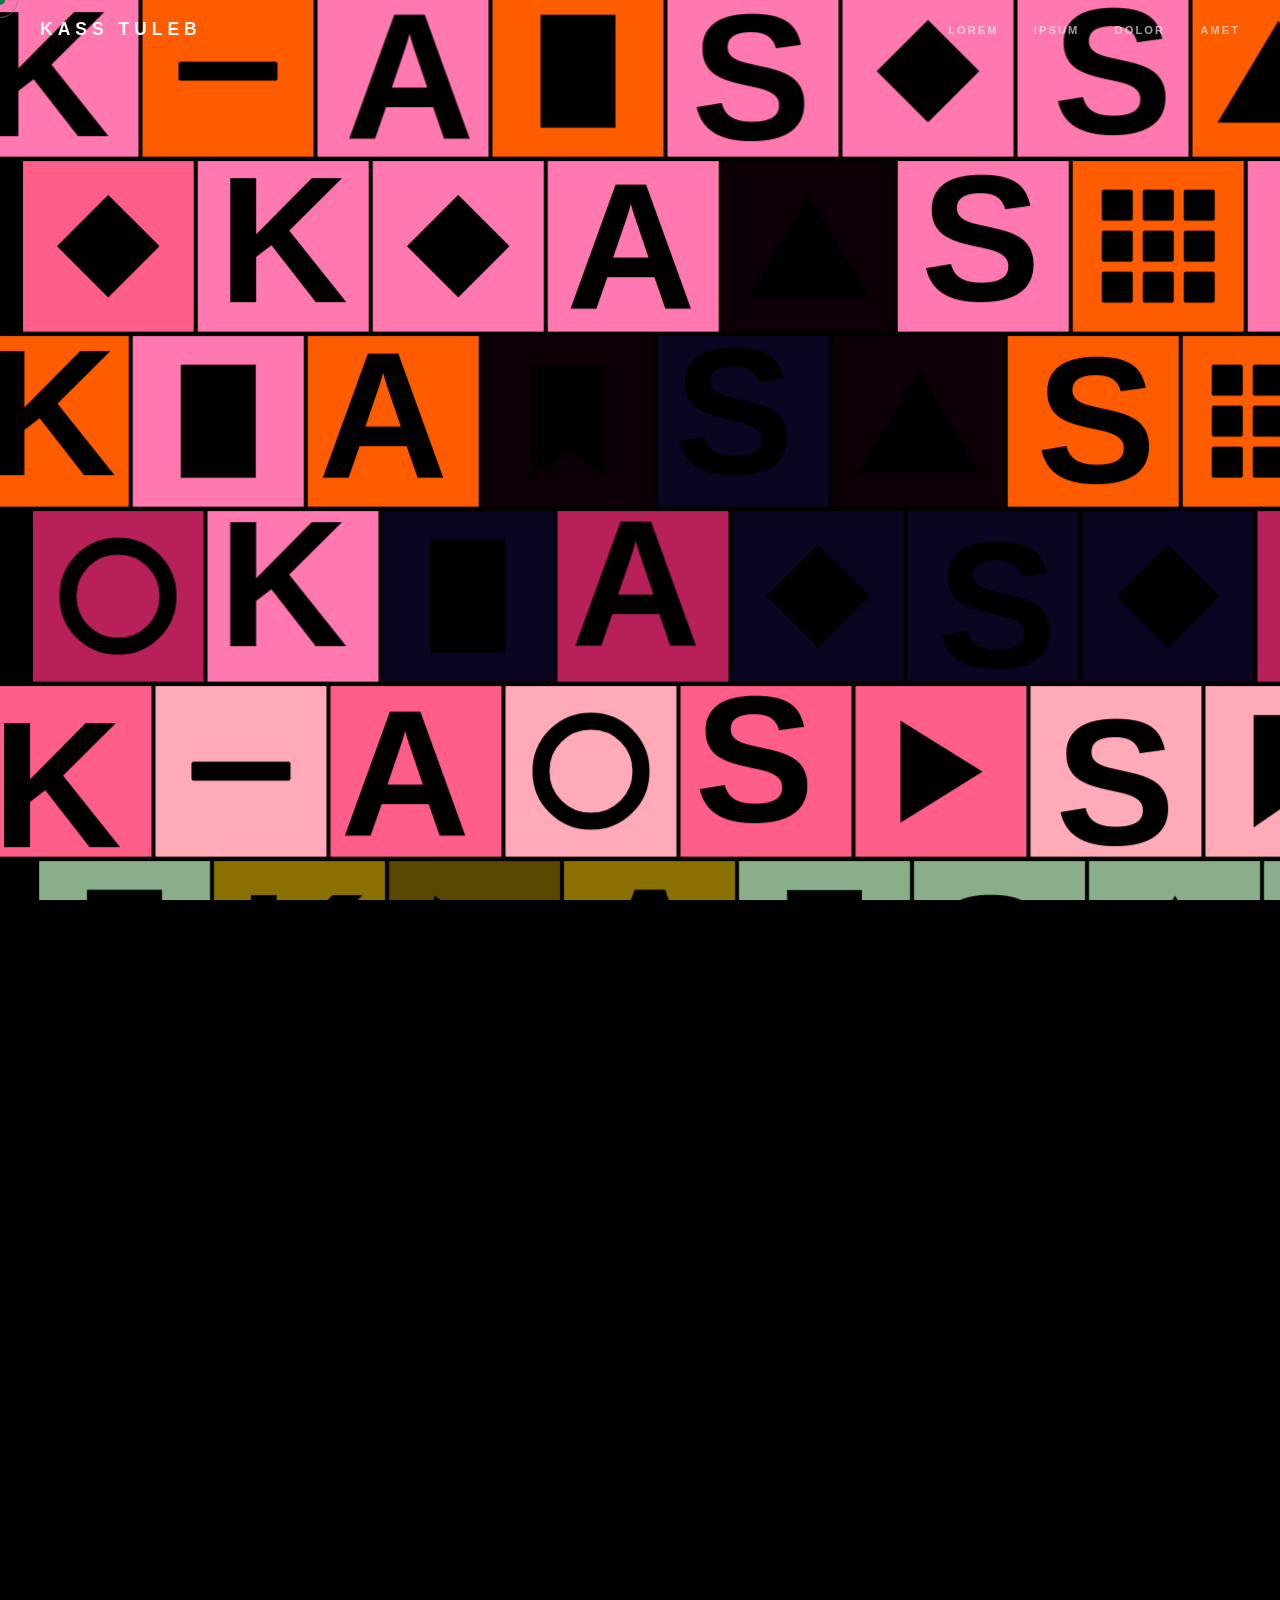
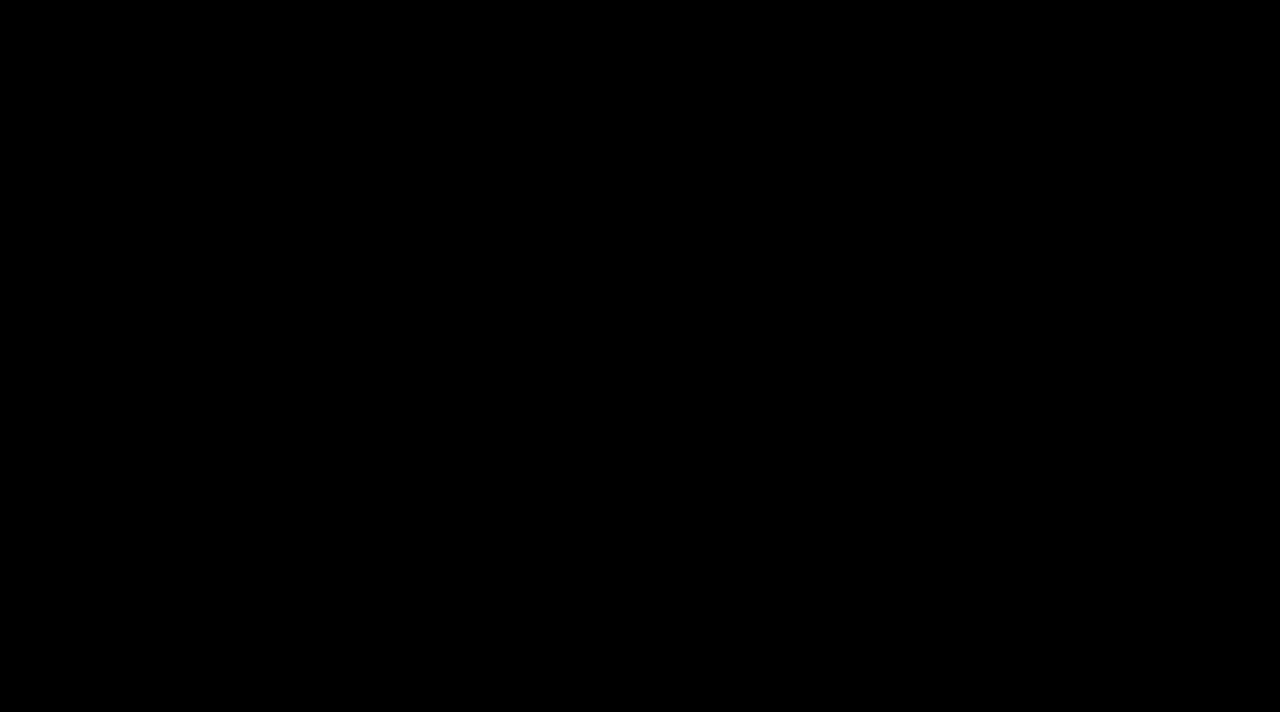
<file: index.html>
<!DOCTYPE html>
<html lang="et">
<head>
  <meta charset="UTF-8"/>
  <meta name="viewport" content="width=device-width, initial-scale=1.0"/>
  <title>Kass Tuleb</title>
  <style>
    *, *::before, *::after { box-sizing: border-box; margin: 0; padding: 0; }

    :root {
      --pink: #ff7bc0;
      --pink-deep: #e0437a;
      --orange: #ff5c00;
      --black: #000000;
      --white: #fff8f5;
      --window-hover: #ffd76e;
      --ease: cubic-bezier(0.16, 1, 0.3, 1);
    }

    html, body {
      width: 100%;
      height: 100%;
      overflow: hidden;
      background: var(--black);
      font-family: 'Helvetica Neue', Helvetica, Arial, sans-serif;
      cursor: none;
    }

    .cursor {
      position: fixed;
      width: 10px;
      height: 10px;
      background: var(--white);
      border-radius: 50%;
      pointer-events: none;
      z-index: 9999;
      transform: translate(-50%, -50%);
      transition: width 0.3s var(--ease), height 0.3s var(--ease), background 0.3s;
      mix-blend-mode: difference;
    }

    .cursor-ring {
      position: fixed;
      width: 36px;
      height: 36px;
      border: 1.5px solid rgba(255,255,255,.8);
      border-radius: 50%;
      pointer-events: none;
      z-index: 9998;
      transform: translate(-50%, -50%);
      transition: all 0.12s var(--ease);
      opacity: 0.45;
      mix-blend-mode: difference;
    }

    body:has(a:hover) .cursor,
    body:has(button:hover) .cursor,
    body:has(.castle-window:hover) .cursor {
      width: 22px;
      height: 22px;
      background: var(--window-hover);
    }

    body:has(a:hover) .cursor-ring,
    body:has(button:hover) .cursor-ring,
    body:has(.castle-window:hover) .cursor-ring {
      width: 56px;
      height: 56px;
      opacity: 0.18;
      border-color: var(--window-hover);
    }

    nav {
      position: fixed;
      top: 0;
      left: 0;
      right: 0;
      z-index: 500;
      height: 58px;
      display: flex;
      align-items: center;
      justify-content: space-between;
      padding: 0 2.5rem;
    }

    .nav-logo {
      font-weight: 900;
      font-size: 1.1rem;
      letter-spacing: 0.28em;
      text-transform: uppercase;
      color: var(--white);
      text-decoration: none;
      position: relative;
      z-index: 1;
      mix-blend-mode: difference;
    }

    .nav-links {
      display: flex;
      gap: 2.2rem;
      list-style: none;
    }

    .nav-links a {
      font-size: 0.7rem;
      font-weight: 600;
      letter-spacing: 0.18em;
      text-transform: uppercase;
      color: var(--white);
      text-decoration: none;
      opacity: 0.65;
      transition: opacity 0.2s;
      position: relative;
      mix-blend-mode: difference;
    }

    .nav-links a::after {
      content: '';
      position: absolute;
      bottom: -2px;
      left: 0;
      right: 0;
      height: 1px;
      background: currentColor;
      transform: scaleX(0);
      transition: transform 0.25s var(--ease);
    }

    .nav-links a:hover { opacity: 1; }
    .nav-links a:hover::after { transform: scaleX(1); }

    .mosaic-stage {
      position: fixed;
      inset: 0;
      z-index: 10;
      overflow: hidden;
      pointer-events: none;
    }

    .mosaic-stage.active { pointer-events: all; }

    .v-belt {
      display: flex;
      flex-direction: column;
      gap: 4px;
      will-change: transform;
    }

    .h-row {
      display: flex;
      gap: 4px;
      flex-shrink: 0;
      will-change: transform;
    }

    .tile {
      flex-shrink: 0;
      display: flex;
      align-items: center;
      justify-content: center;
      overflow: hidden;
      position: relative;
      transition: transform 1.2s var(--ease), opacity 0.8s ease;
    }

    .tile-letter {
      font-family: 'Helvetica Neue', Helvetica, Arial, sans-serif;
      font-weight: 900;
      font-size: calc(var(--ts) * 1.05);
      line-height: 1;
      color: var(--black);
      user-select: none;
      position: absolute;
    }

    .shape {
      position: absolute;
      background: var(--black);
    }

    .s-circle {
      border-radius: 50%;
      width: calc(var(--ts) * 0.72);
      height: calc(var(--ts) * 0.72);
    }

    .s-circle-o {
      border-radius: 50%;
      background: transparent !important;
      border: calc(var(--ts) * 0.1) solid var(--black);
      width: calc(var(--ts) * 0.68);
      height: calc(var(--ts) * 0.68);
    }

    .s-hex {
      width: calc(var(--ts) * 0.7);
      height: calc(var(--ts) * 0.7);
      clip-path: polygon(25% 0%,75% 0%,100% 50%,75% 100%,25% 100%,0% 50%);
    }

    .s-tri {
      width: 0;
      height: 0;
      background: transparent !important;
      border-left: calc(var(--ts) * 0.36) solid transparent;
      border-right: calc(var(--ts) * 0.36) solid transparent;
      border-bottom: calc(var(--ts) * 0.6) solid var(--black);
    }

    .s-dash {
      width: calc(var(--ts) * 0.58);
      height: calc(var(--ts) * 0.11);
      border-radius: 2px;
    }

    .s-rect {
      width: calc(var(--ts) * 0.44);
      height: calc(var(--ts) * 0.66);
    }

    .s-grid {
      width: calc(var(--ts) * 0.66);
      height: calc(var(--ts) * 0.66);
      background: transparent !important;
      display: grid;
      grid-template-columns: repeat(3,1fr);
      gap: calc(var(--ts) * 0.055);
    }

    .s-grid span { background: var(--black); border-radius: 2px; }

    .s-bars {
      width: calc(var(--ts) * 0.58);
      height: calc(var(--ts) * 0.66);
      background: transparent !important;
      display: flex;
      gap: calc(var(--ts) * 0.08);
    }

    .s-bars span { flex: 1; background: var(--black); }

    .s-bookmark {
      width: calc(var(--ts) * 0.44);
      height: calc(var(--ts) * 0.66);
      clip-path: polygon(0 0,100% 0,100% 100%,50% 77%,0 100%);
    }

    .s-arrow {
      width: 0;
      height: 0;
      background: transparent !important;
      border-top: calc(var(--ts) * 0.3) solid transparent;
      border-bottom: calc(var(--ts) * 0.3) solid transparent;
      border-left: calc(var(--ts) * 0.48) solid var(--black);
    }

    .s-diamond {
      width: calc(var(--ts) * 0.6);
      height: calc(var(--ts) * 0.6);
      clip-path: polygon(50% 0%,100% 50%,50% 100%,0% 50%);
    }

    .castle-layer {
      position: fixed;
      inset: 0;
      z-index: 5;
      display: flex;
      flex-direction: column;
      align-items: center;
      justify-content: center;
      pointer-events: none;
    }

    .castle-wrap {
      position: relative;
      width: min(70vw, 700px);
      pointer-events: none;
    }

    .castle-img {
      width: 100%;
      display: block;
      opacity: 0;
      transform: scale(0.85) translateY(40px);
      transition: opacity 1s ease 0.3s, transform 1.2s var(--ease) 0.3s;
      position: relative;
      z-index: 2;
    }

    .castle-img.visible {
      opacity: 1;
      transform: scale(1) translateY(0);
    }

    .castle-window {
      position: absolute;
      z-index: 3;
      opacity: 0;
      transition: opacity 1s ease 0.3s, background-color 0.18s ease;
      pointer-events: auto;
      background: var(--pink);
      cursor: none;
    }

    .castle-img.visible ~ .castle-window,
    .castle-wrap.revealed .castle-window {
      opacity: 1;
    }

    .castle-window:hover {
      background: var(--window-hover);
    }

    .window-mask {
      -webkit-mask-repeat: no-repeat;
      mask-repeat: no-repeat;
      -webkit-mask-position: center;
      mask-position: center;
      -webkit-mask-size: contain;
      mask-size: contain;
    }

    .window-left-arch {
      left: 19.7%;
      top: 59.4%;
      width: 7.67%;
      height: 13.4%;
      -webkit-mask-image: url('Asset 4@4x.png');
      mask-image: url('Asset 4@4x.png');
    }

    .window-right-arch {
      left: 72.55%;
      top: 59.4%;
      width: 7.72%;
      height: 13.4%;
      -webkit-mask-image: url('Asset 5@4x.png');
      mask-image: url('Asset 5@4x.png');
    }

    .window-top-arch {
      left: 45.1%;
      top: 40.0%;
      width: 9.57%;
      height: 15.9%;
      -webkit-mask-image: url('Asset 6@4x.png');
      mask-image: url('Asset 6@4x.png');
    }

    .window-door {
      left: 45.2%;
      top: 76.6%;
      width: 9.7%;
      height: 23.4%;
      -webkit-mask-image: url('Asset 7@4x.png');
      mask-image: url('Asset 7@4x.png');
    }

    .window-square {
      width: 6.7%;
      height: 7.7%;
      background: var(--pink);
    }

    .window-square.left-outer { left: 11.1%; top: 79.3%; }
    .window-square.left-inner { left: 27.7%; top: 79.3%; }
    .window-square.right-inner { left: 65.6%; top: 79.3%; }
    .window-square.right-outer { left: 82.3%; top: 79.3%; }

    .castle-tagline {
      margin-top: 2rem;
      font-size: clamp(0.75rem, 1.5vw, 1rem);
      font-weight: 600;
      letter-spacing: 0.3em;
      text-transform: uppercase;
      color: var(--white);
      opacity: 0;
      transform: translateY(16px);
      transition: opacity 0.8s ease 0.9s, transform 0.8s var(--ease) 0.9s;
      mix-blend-mode: difference;
    }

    .castle-tagline.visible {
      opacity: 0.6;
      transform: translateY(0);
    }

    .castle-enter {
      margin-top: 2.5rem;
      position: relative;
      z-index: 10;
      pointer-events: all;
      opacity: 0;
      transform: translateY(20px);
      transition: opacity 0.7s ease 1.2s, transform 0.7s var(--ease) 1.2s;
      cursor: none;
    }

    .castle-enter.visible {
      opacity: 1;
      transform: translateY(0);
    }

    .enter-btn {
      display: inline-flex;
      align-items: center;
      gap: 1rem;
      background: var(--white);
      color: var(--black);
      font-family: 'Helvetica Neue', Helvetica, Arial, sans-serif;
      font-weight: 800;
      font-size: 0.85rem;
      letter-spacing: 0.25em;
      text-transform: uppercase;
      padding: 1rem 2.5rem;
      border: none;
      cursor: none;
      position: relative;
      overflow: hidden;
      transition: color 0.3s;
      text-decoration: none;
    }

    .enter-btn::before {
      content: '';
      position: absolute;
      inset: 0;
      background: var(--window-hover);
      transform: translateX(-101%);
      transition: transform 0.4s var(--ease);
    }

    .enter-btn:hover::before { transform: translateX(0); }

    .enter-btn span {
      position: relative;
      z-index: 1;
    }

    .enter-btn .arrow {
      transition: transform 0.3s;
      position: relative;
      z-index: 1;
    }

    .enter-btn:hover .arrow { transform: translateX(5px); }

    .site-main {
      position: relative;
      z-index: 1;
      min-height: 100vh;
      background: var(--black);
      overflow-y: auto;
      opacity: 0;
      pointer-events: none;
      transition: opacity 0.5s ease;
    }

    .site-main.unlocked {
      opacity: 1;
      pointer-events: all;
    }

    .page-hero {
      min-height: 100vh;
      display: flex;
      flex-direction: column;
      align-items: center;
      justify-content: center;
      text-align: center;
      padding: 6rem 2rem 4rem;
    }

    .page-hero h1 {
      font-size: clamp(3rem, 10vw, 9rem);
      font-weight: 900;
      letter-spacing: -0.02em;
      color: var(--white);
      line-height: 0.9;
      margin-bottom: 2rem;
    }

    .page-hero p {
      max-width: 520px;
      font-size: 1rem;
      line-height: 1.7;
      color: rgba(255,255,255,0.58);
      margin-bottom: 3rem;
    }

    .page-section {
      padding: 6rem 3rem;
      max-width: 1100px;
      margin: 0 auto;
    }

    .page-section h2 {
      font-size: clamp(2rem,5vw,4rem);
      font-weight: 900;
      letter-spacing: -0.02em;
      color: var(--white);
      margin-bottom: 1.5rem;
    }

    .page-section p {
      font-size: 1rem;
      line-height: 1.75;
      color: rgba(255,255,255,0.62);
      max-width: 600px;
    }

    .three-col {
      display: grid;
      grid-template-columns: repeat(3,1fr);
      gap: 2px;
      margin-top: 2rem;
      max-width: 1100px;
      margin-left: auto;
      margin-right: auto;
    }

    .col-card {
      background: var(--orange);
      padding: 3rem 2rem;
      aspect-ratio: 1;
      display: flex;
      flex-direction: column;
      justify-content: flex-end;
    }

    .col-card:nth-child(even) { background: var(--pink); }

    .col-card h3 {
      font-size: 1.2rem;
      font-weight: 800;
      letter-spacing: 0.05em;
      text-transform: uppercase;
      color: var(--black);
      margin-bottom: 0.5rem;
    }

    .col-card p {
      font-size: 0.8rem;
      line-height: 1.6;
      color: rgba(0,0,0,0.62);
    }

    .scroll-hint {
      display: flex;
      flex-direction: column;
      align-items: center;
      gap: 0.5rem;
      opacity: 0.4;
      margin-top: 1rem;
    }

    .scroll-hint span {
      font-size: 0.6rem;
      letter-spacing: 0.2em;
      text-transform: uppercase;
      color: var(--white);
    }

    .scroll-line {
      width: 1px;
      height: 36px;
      background: linear-gradient(to bottom, var(--white), transparent);
      animation: pulse 2s ease-in-out infinite;
    }

    @keyframes pulse {
      0%,100% { opacity: 1; transform: scaleY(1); }
      50% { opacity: 0.3; transform: scaleY(0.4); }
    }

    footer {
      background: var(--black);
      padding: 4rem 3rem;
      display: flex;
      justify-content: space-between;
      align-items: center;
      border-top: 1px solid rgba(255,255,255,.08);
    }

    footer .f-logo {
      font-weight: 900;
      font-size: 1rem;
      letter-spacing: 0.25em;
      text-transform: uppercase;
      color: var(--white);
    }

    footer p {
      font-size: 0.75rem;
      color: rgba(255,255,255,0.35);
      letter-spacing: 0.08em;
    }

    @media (max-width: 768px) {
      .nav-links { display: none; }
      .three-col { grid-template-columns: 1fr; }
      .castle-wrap { width: min(88vw, 700px); }
    }
  </style>
</head>
<body>
<script src="kass-rat.js"></script>
<div class="cursor" id="cursor"></div>
<div class="cursor-ring" id="cursorRing"></div>

<nav id="mainNav">
  <a class="nav-logo" href="#" id="resetHome">Kass Tuleb</a>
  <ul class="nav-links">
    <li><a href="#">Lorem</a></li>
    <li><a href="#">Ipsum</a></li>
    <li><a href="#">Dolor</a></li>
    <li><a href="#">Amet</a></li>
  </ul>
</nav>

<div class="castle-layer" id="castleLayer">
  <div class="castle-wrap" id="castleWrap">
    <img class="castle-img" id="castleImg" src="mu-loss.png" alt="Kass Tuleb Castle" />
    <div class="castle-window window-mask window-left-arch"></div>
    <div class="castle-window window-mask window-right-arch"></div>
    <div class="castle-window window-mask window-top-arch"></div>
    <div class="castle-window window-mask window-door"></div>
    <div class="castle-window window-square left-outer"></div>
    <div class="castle-window window-square left-inner"></div>
    <div class="castle-window window-square right-inner"></div>
    <div class="castle-window window-square right-outer"></div>
  </div>
  <p class="castle-tagline" id="castleTagline">Lorem ipsum dolor sit amet</p>
  <div class="castle-enter" id="castleEnter">
    <a class="enter-btn" href="#site" id="enterBtn">
      <span>Sisene</span>
      <span class="arrow">→</span>
    </a>
  </div>
</div>

<div class="mosaic-stage active" id="mosaicStage">
  <div class="v-belt" id="vbelt"></div>
</div>

<div class="site-main" id="sitMain">
  <div class="page-hero">
    <h1>Kass<br>Tuleb</h1>
    <p>Lorem ipsum dolor sit amet, consectetur adipiscing elit. Sed do eiusmod tempor incididunt ut labore et dolore magna aliqua. Ut enim ad minim veniam.</p>
    <a class="enter-btn" href="#about" style="text-decoration:none;">
      <span>Lorem ipsum</span>
      <span class="arrow">→</span>
    </a>
    <div class="scroll-hint" style="margin-top:3rem;">
      <span>Scroll</span>
      <div class="scroll-line"></div>
    </div>
  </div>

  <section class="page-section" id="about">
    <h2>Lorem ipsum<br>dolor sit amet</h2>
    <p>Consectetur adipiscing elit, sed do eiusmod tempor incididunt ut labore et dolore magna aliqua. Ut enim ad minim veniam, quis nostrud exercitation ullamco laboris.</p>
  </section>

  <div class="three-col">
    <div class="col-card">
      <h3>Lorem</h3>
      <p>Ipsum dolor sit amet consectetur adipiscing elit sed do eiusmod.</p>
    </div>
    <div class="col-card">
      <h3>Ipsum</h3>
      <p>Tempor incididunt ut labore et dolore magna aliqua enim ad minim.</p>
    </div>
    <div class="col-card">
      <h3>Dolor</h3>
      <p>Quis nostrud exercitation ullamco laboris nisi ut aliquip commodo.</p>
    </div>
  </div>

  <section class="page-section">
    <h2>Consectetur<br>adipiscing</h2>
    <p>Sed do eiusmod tempor incididunt ut labore et dolore magna aliqua. Ut enim ad minim veniam, quis nostrud exercitation ullamco laboris nisi ut aliquip ex ea commodo consequat.</p>
  </section>

  <footer>
    <span class="f-logo">Kass Tuleb</span>
    <p>© 2026 — Lorem ipsum dolor</p>
  </footer>
</div>

<script>
const cursor = document.getElementById('cursor');
const ring = document.getElementById('cursorRing');
let mx = 0, my = 0, rx = 0, ry = 0;
let animating = true;
let parted = false;
let touchStartY = null;

document.addEventListener('mousemove', e => {
  mx = e.clientX;
  my = e.clientY;
});

(function animCursor() {
  rx += (mx - rx) * 0.18;
  ry += (my - ry) * 0.18;
  cursor.style.left = mx + 'px';
  cursor.style.top = my + 'px';
  ring.style.left = rx + 'px';
  ring.style.top = ry + 'px';
  requestAnimationFrame(animCursor);
})();

const WORD = ['K','A','S','S',' ','T','U','L','E','B'];

const PALETTES = [
  ['#ff79b0','#ff5c00'],
  ['#0d0008','#ff79b0'],
  ['#ff5c00','#0d0008'],
  ['#0a0520','#b8205a'],
  ['#ff5e8a','#ffaab8'],
  ['#8aad8a','#8a7000'],
  ['#5a4800','#6ef0e0'],
  ['#ff7849','#0a0520'],
  ['#b8205a','#ff7849'],
  ['#111111','#ff79b0'],
];

const ALL_COLS = [
  '#ff79b0','#ff5c00','#0d0008',
  '#0a0520','#b8205a','#ff5e8a','#ffaab8',
  '#6ef0e0','#8aad8a','#8a7000','#5a4800','#111111',
];

const ROW_SPEEDS = [0.5,-0.35,0.65,-0.5,0.3,-0.6,0.42,-0.28,0.55,-0.45,0.38];
const V_SPEED = 0.22;
const GAP = 4;
const SHAPES = ['circle','circle-o','hex','tri','dash','rect','grid','bars','bookmark','arrow','diamond'];

function tileSize() {
  return Math.round(Math.min(window.innerWidth / 7.5, window.innerHeight / 5));
}

let TS, rows = [], vY = 0, rowHeight, totalVH;
const vbelt = document.getElementById('vbelt');
const stage = document.getElementById('mosaicStage');
const castleImg = document.getElementById('castleImg');
const tagline = document.getElementById('castleTagline');
const enterWrap = document.getElementById('castleEnter');
const enterBtn = document.getElementById('enterBtn');
const sitMain = document.getElementById('sitMain');
const castleLayer = document.getElementById('castleLayer');
const castleWrap = document.getElementById('castleWrap');
const resetHome = document.getElementById('resetHome');

function makeShape(type) {
  if (type === 'grid') {
    const d = document.createElement('div');
    d.className = 'shape s-grid';
    for (let i = 0; i < 9; i++) d.appendChild(document.createElement('span'));
    return d;
  }
  if (type === 'bars') {
    const d = document.createElement('div');
    d.className = 'shape s-bars';
    for (let i = 0; i < 2; i++) d.appendChild(document.createElement('span'));
    return d;
  }
  const d = document.createElement('div');
  d.className = `shape s-${type}`;
  return d;
}

function makeLetter(char) {
  const s = document.createElement('div');
  s.className = 'tile-letter';
  s.textContent = char;
  const ox = (Math.random() - 0.5) * TS * 0.14;
  const oy = (Math.random() - 0.5) * TS * 0.16;
  s.style.transform = `translate(${ox}px,${oy}px)`;
  return s;
}

function buildRow(rIdx) {
  const palette = PALETTES[rIdx % PALETTES.length];
  const colsNeeded = Math.ceil(window.innerWidth / (TS + GAP)) + 4;
  const totalCols = colsNeeded * 2;
  const step = Math.floor(totalCols / WORD.length);
  const offset = rIdx % step;
  const lMap = {};

  for (let i = 0; i < WORD.length; i++) {
    lMap[(offset + i * step) % totalCols] = WORD[i];
  }

  const row = document.createElement('div');
  row.className = 'h-row';
  row.style.setProperty('--ts', TS + 'px');

  for (let c = 0; c < totalCols; c++) {
    const tile = document.createElement('div');
    tile.className = 'tile';
    tile.style.width = TS + 'px';
    tile.style.height = TS + 'px';

    const roll = Math.random();
    tile.style.background =
      roll < 0.55 ? palette[c % 2] :
      roll < 0.8 ? palette[(c + 1) % 2] :
      ALL_COLS[Math.floor(Math.random() * ALL_COLS.length)];

    if (lMap[c] && lMap[c] !== ' ') {
      tile.appendChild(makeLetter(lMap[c]));
    } else {
      tile.appendChild(makeShape(SHAPES[Math.floor(Math.random() * SHAPES.length)]));
    }

    row.appendChild(tile);
  }

  return row;
}

function init() {
  vbelt.innerHTML = '';
  rows = [];
  TS = tileSize();
  rowHeight = TS + GAP;

  const stageH = window.innerHeight;
  const rowsVis = Math.ceil(stageH / rowHeight) + 1;
  const totalRows = rowsVis * 2;
  totalVH = rowsVis * rowHeight;

  for (let r = 0; r < totalRows; r++) {
    const el = buildRow(r);
    const speed = ROW_SPEEDS[r % ROW_SPEEDS.length];
    const totalW = (Math.ceil(window.innerWidth / (TS + GAP)) + 4) * 2 * (TS + GAP);
    vbelt.appendChild(el);
    rows.push({ el, x: 0, speed, totalW });
  }

  vY = 0;
}

function animate() {
  if (!animating) return;

  vY += V_SPEED;
  if (vY >= totalVH) vY -= totalVH;
  vbelt.style.transform = `translateY(${-vY}px)`;

  rows.forEach(row => {
    row.x += row.speed;
    const half = row.totalW / 2;
    if (row.speed > 0 && row.x >= half) row.x -= half;
    if (row.speed < 0 && row.x <= -half) row.x += half;
    row.el.style.transform = `translateX(${-row.x}px)`;
  });

  requestAnimationFrame(animate);
}

function partTheMosaic() {
  if (parted) return;
  parted = true;
  animating = false;

  const allTiles = document.querySelectorAll('.tile');
  const cx = window.innerWidth / 2;
  const cy = window.innerHeight / 2;

  allTiles.forEach(tile => {
    const rect = tile.getBoundingClientRect();
    const tx = rect.left + rect.width / 2;
    const ty = rect.top + rect.height / 2;

    const dx = tx - cx;
    const dy = ty - cy;
    const dist = Math.sqrt(dx * dx + dy * dy) || 1;
    const power = 900 + dist * 1.5;
    const nx = (dx / dist) * power;
    const ny = (dy / dist) * power;
    const delay = (dist / Math.max(window.innerWidth, window.innerHeight)) * 0.4;

    tile.style.transition = `transform ${0.9 + Math.random() * 0.4}s cubic-bezier(0.16,1,0.3,1) ${delay}s, opacity 0.6s ease ${delay + 0.2}s`;
    tile.style.transform = `translate(${nx}px,${ny}px) rotate(${(Math.random() - 0.5) * 45}deg) scale(0.4)`;
    tile.style.opacity = '0';
  });

  setTimeout(() => {
    castleImg.classList.add('visible');
    castleWrap.classList.add('revealed');
    tagline.classList.add('visible');
    enterWrap.classList.add('visible');
    stage.style.pointerEvents = 'none';
  }, 400);
}

function resetToIntro() {
  window.scrollTo(0, 0);

  castleLayer.style.display = 'flex';
  castleLayer.style.opacity = '1';
  castleLayer.style.transition = '';

  stage.style.display = 'block';
  stage.classList.add('active');
  stage.style.pointerEvents = 'all';

  castleImg.classList.remove('visible');
  castleWrap.classList.remove('revealed');
  tagline.classList.remove('visible');
  enterWrap.classList.remove('visible');

  sitMain.classList.remove('unlocked');

  document.body.style.overflow = 'hidden';

  parted = false;
  animating = true;

  init();
  requestAnimationFrame(animate);
}

function maybeTriggerFromScroll(delta) {
  if (!parted && delta > 8) {
    partTheMosaic();
  }
}

window.addEventListener('wheel', (e) => {
  maybeTriggerFromScroll(e.deltaY);
}, { passive: true });

window.addEventListener('touchstart', (e) => {
  if (!e.touches.length) return;
  touchStartY = e.touches[0].clientY;
}, { passive: true });

window.addEventListener('touchmove', (e) => {
  if (touchStartY === null || !e.touches.length) return;
  const currentY = e.touches[0].clientY;
  const delta = touchStartY - currentY;
  maybeTriggerFromScroll(delta);
}, { passive: true });

enterBtn.addEventListener('click', e => {
  e.preventDefault();
  castleLayer.style.transition = 'opacity 0.6s ease';
  castleLayer.style.opacity = '0';

  setTimeout(() => {
    castleLayer.style.display = 'none';
    stage.style.display = 'none';
    document.body.style.overflow = 'auto';
    sitMain.classList.add('unlocked');
    window.scrollTo(0, 0);
  }, 650);
});

stage.addEventListener('click', partTheMosaic);

resetHome.addEventListener('click', e => {
  e.preventDefault();

  if (sitMain.classList.contains('unlocked') || parted) {
    resetToIntro();
  } else {
    window.scrollTo({ top: 0, behavior: 'smooth' });
  }
});

init();
animate();

window.addEventListener('resize', () => {
  clearTimeout(window._rt);
  window._rt = setTimeout(() => {
    init();
    if (animating) requestAnimationFrame(animate);
  }, 180);
});
</script>

</body>
</html>
</file>
